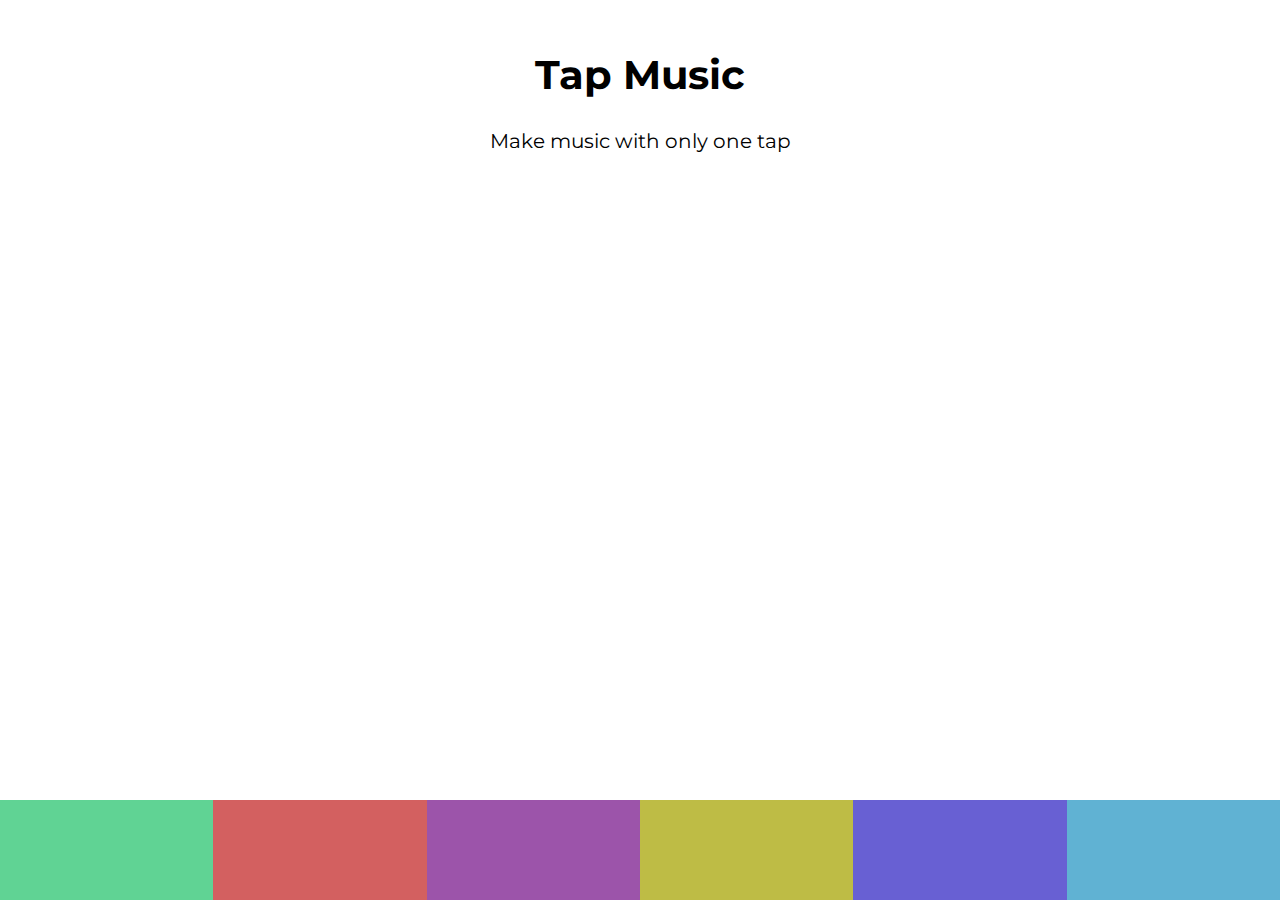
<file: JS-Beatmaker/index.html>
<!DOCTYPE html>
<html lang="en">
  <head>
    <meta charset="UTF-8" />
    <meta name="viewport" content="width=device-width, initial-scale=1.0" />
    <link rel="stylesheet" href="./style.css" />
    <script defer src="./app.js"></script>
    <title>Beatmaker</title>
  </head>
  <body>
    <section class="app">
      <header>
        <h1>Tap Music</h1>
        <p>Make music with only one tap</p>
      </header>
      <div class="visual"></div>
      <div class="pads">
        <div class="pad1">
          <audio class="sound" src="./sounds/bubbles.mp3"></audio>
        </div>
        <div class="pad2">
          <audio class="sound" src="./sounds/clay.mp3"></audio>
        </div>
        <div class="pad3">
          <audio class="sound" src="./sounds/confetti.mp3"></audio>
        </div>
        <div class="pad4">
          <audio class="sound" src="./sounds/glimmer.mp3"></audio>
        </div>
        <div class="pad5">
          <audio class="sound" src="./sounds/moon.mp3"></audio>
        </div>
        <div class="pad6">
          <audio class="sound" src="./sounds/ufo.mp3"></audio>
        </div>
      </div>
    </section>
  </body>
</html>
</file>
<file: JS-Beatmaker/style.css>
@import url('https://fonts.googleapis.com/css?family=Montserrat&display=swap');

* {
  margin: 0;
  padding: 0;
  box-sizing: border-box;
}

body {
  font-family: 'Montserrat', sans-serif;
}

.app {
  height: 100vh;
  display: flex;
  flex-direction: column;
  justify-content: space-between;
  align-items: center;
}

header h1 {
  margin: 50px 0 30px 0;
  text-align: center;
  font-size: 40px;
}

header p {
  font-size: 20px;
  text-align: center;
}

.pads {
  background-color: rgb(85, 170, 204);
  width: 100%;
  display: flex;
}

.pads > div {
  height: 100px;
  width: 100px;
  flex: 1;
}

.pad1 {
  background: #60d394;
}

.pad2 {
  background: #d36060;
}

.pad3 {
  background: #9c54aa;
}

.pad4 {
  background: #bebc45;
}

.pad5 {
  background: #6860d3;
}

.pad6 {
  background: #60b2d3;
}

.visual > div {
  position: absolute;
  height: 50px;
  width: 50px;
  border-radius: 50%;
  bottom: 0%;
  left: 20%;
  z-index: -1;
}

@keyframes jump {
  0% {
    bottom: 0;
    left: 20%;
  }
  50% {
    bottom: 50%;
    left: 50%;
  }
  100% {
    bottom: 0%;
    left: 80%;
  }
}
</file>
